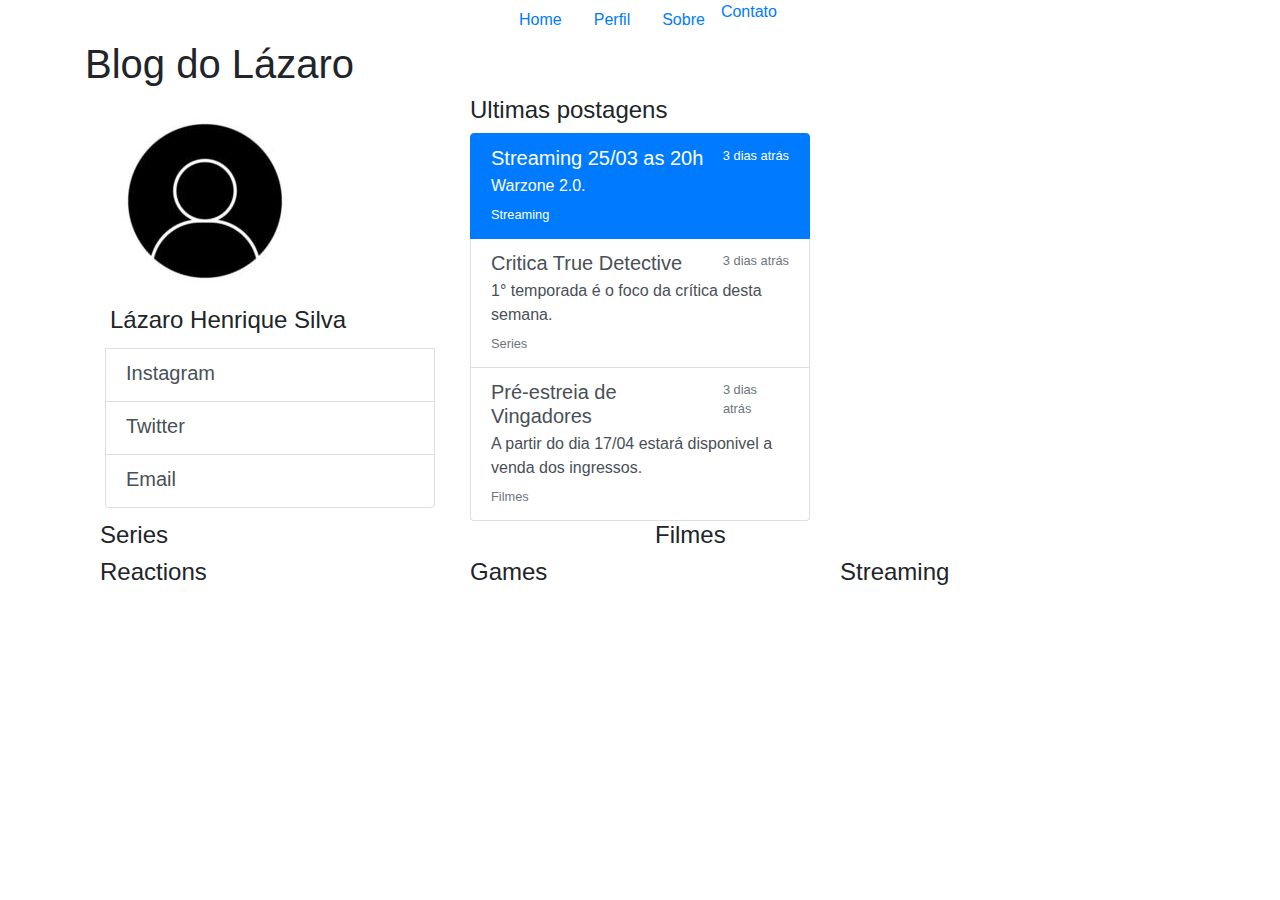
<file: index.html>
<!DOCTYPE html>
<html lang="pt-br">
<head>
    <meta charset="UTF-8">
    <meta http-equiv="X-UA-Compatible" content="IE=edge">
    <meta name="viewport" content="width=device-width, initial-scale=1.0">
    <title>Home</title>
    <link rel="stylesheet" href="css/bootstrap.min.css">
    <link rel="stylesheet" href="css/style.css">
</head>
<body>
    <div>
        <ul class="nav justify-content-center">
            <li class="nav-item">
                <a class="nav-link active" href="index.html">Home</a>
            </li>
            <li class="nav-item">
                <a class="nav-link" href="perfil.html">Perfil</a>
            </li>
            <li class="nav-item">
                <a class="nav-link" href="sobre.html">Sobre</a>
            </li>
            <li>
              <a class="nav-item" href="contato.html">Contato</a>
            </li>
          </ul>
    </div>
    <div class="container">
        <h1>Blog do Lázaro</h1>
    </div>
    <div class="container">
        <div class="container-fluid">
            <div class="row">
                <div class="col-sm">
                    <div class="perfil-description">
                        <div class="justify-content-center">
                            <img src="img/icone-perfil.jpg" alt="..." class="rounded-circle">
                            <div class="list-group">
                                <h4 class="perfil-name justify-center">Lázaro Henrique Silva</h4>
                                <a href="#" class="list-group-item list-group-item-action flex-column align-items-start">
                                  <div class="d-flex w-100 justify-content-between">
                                    <h5 class="mb-1">Instagram</h5>
                                  </div>
                                </a>
                                <a href="#" class="list-group-item list-group-item-action flex-column align-items-start">
                                  <div class="d-flex w-100 justify-content-between">
                                    <h5 class="mb-1">Twitter</h5>
                                  </div>
                                </a>
                                <a href="#" class="list-group-item list-group-item-action flex-column align-items-start">
                                  <div class="d-flex w-100 justify-content-between">
                                    <h5 class="mb-1">Email</h5>
                                  </div>
                                </a>
                              </div>
                        </div>
                    </div>
                </div>
                <div class="col-sm">
                    <div class="news-principal">
                        <h4>Ultimas postagens</h4>
                        <div class="list-group">
                            <a href="#" class="list-group-item list-group-item-action flex-column align-items-start active">
                              <div class="d-flex w-100 justify-content-between">
                                <h5 class="mb-1">Streaming 25/03 as 20h</h5>
                                <small>3 dias atrás</small>
                              </div>
                              <p class="mb-1">Warzone 2.0.</p>
                              <small>Streaming</small>
                            </a>
                            <a href="#" class="list-group-item list-group-item-action flex-column align-items-start">
                              <div class="d-flex w-100 justify-content-between">
                                <h5 class="mb-1">Critica True Detective</h5>
                                <small class="text-muted">3 dias atrás</small>
                              </div>
                              <p class="mb-1">1° temporada é o foco da crítica desta semana.</p>
                              <small class="text-muted">Series</small>
                            </a>
                            <a href="#" class="list-group-item list-group-item-action flex-column align-items-start">
                              <div class="d-flex w-100 justify-content-between">
                                <h5 class="mb-1">Pré-estreia de Vingadores</h5>
                                <small class="text-muted">3 dias atrás</small>
                              </div>
                              <p class="mb-1">A partir do dia 17/04 estará disponivel a venda dos ingressos.</p>
                              <small class="text-muted">Filmes</small>
                            </a>
                          </div>
                    </div>
                </div>
                <div class="col-sm">
                    <div class="contact">

                    </div>
                </div>
              </div>
        </div>
    </div>
    <div class="container">
        <div class="container-fluid">
            <div class="row">
                <div class="col">
                    <div  class="thema1">
                        <h4>Series</h4>
                    </div>
                </div>
                <div class="col">
                    <div class="thema2">
                        <h4>Filmes</h4>
                    </div>
                </div>
              </div>
              <div class="row">
                <div class="col">
                    <div class="thema3">
                        <h4>Reactions</h4>
                    </div>
                </div>
                <div class="col">
                    <div class="thema4">
                        <h4>Games</h4>
                    </div>
                </div>
                <div class="col">
                    <div class="thema5">
                        <h4>Streaming</h4>
                    </div>
                </div>
              </div>
        </div>
    </div>
    <div>
        <footer>
            <div class="">

            </div>
        </footer>
    </div>
</body>
</html>
</file>
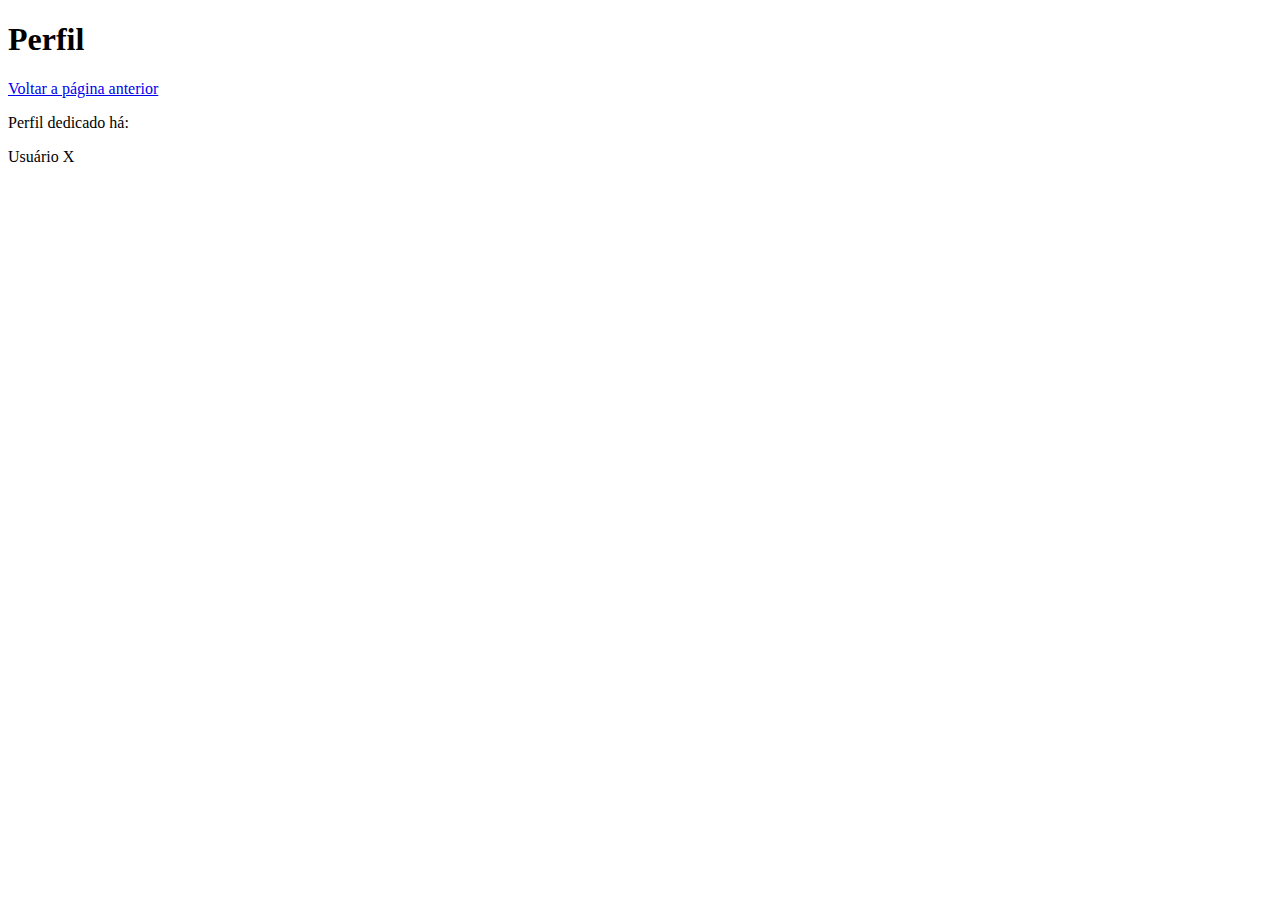
<file: perfi.html>
<!DOCTYPE html>
<html lang="en">
<head>
    <meta charset="UTF-8">
    <meta http-equiv="X-UA-Compatible" content="IE=edge">
    <meta name="viewport" content="width=device-width, initial-scale=1.0">
    <title>Perfil</title>
</head>
<body>
    <h1>Perfil</h1>
    <a href="index.html">Voltar a página anterior</a>
    <p>Perfil dedicado há: </p>
    <p>Usuário X</p>
</body>
</html>
</file>
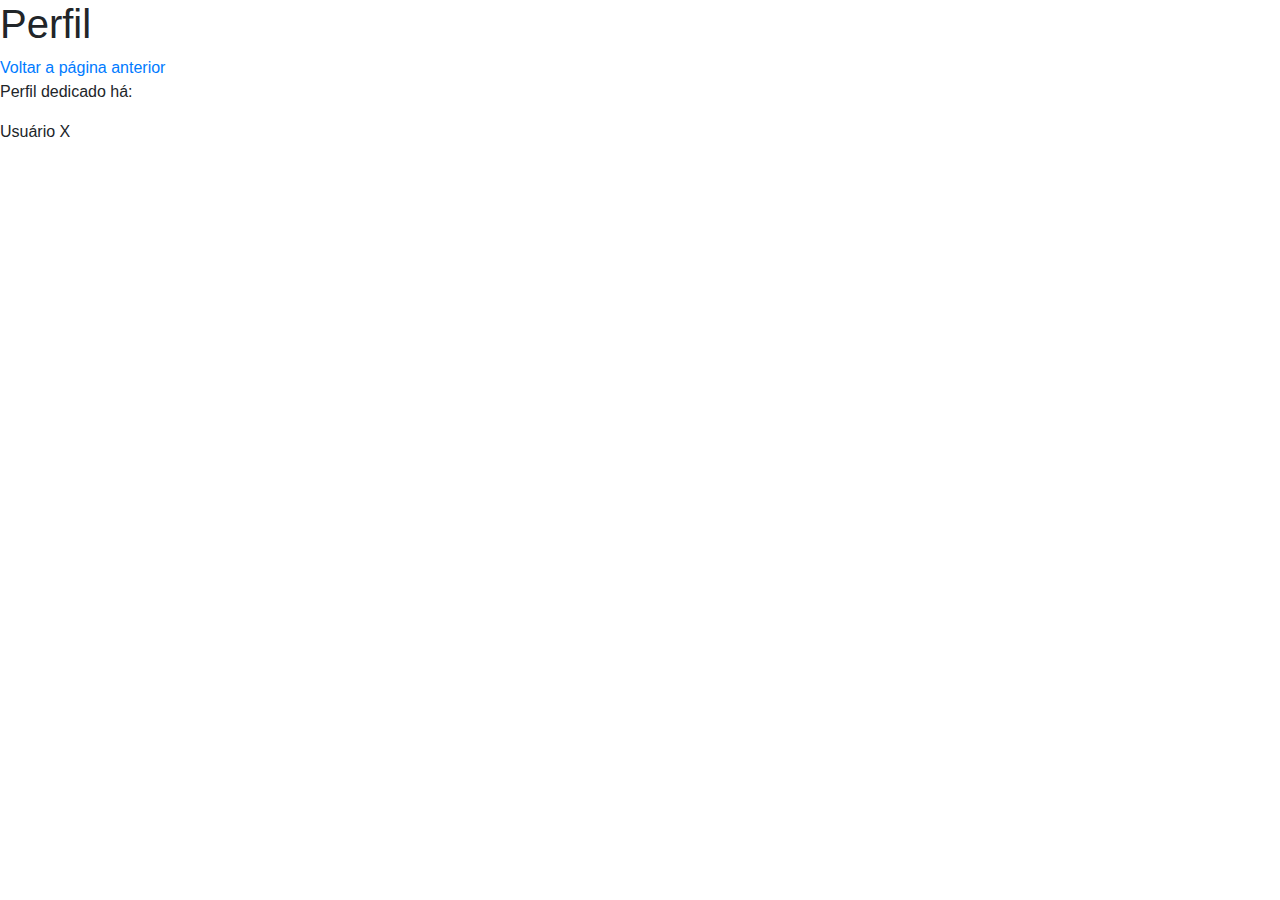
<file: perfil.html>
<!DOCTYPE html>
<html lang="pt-br">
<head>
    <meta charset="UTF-8">
    <meta http-equiv="X-UA-Compatible" content="IE=edge">
    <meta name="viewport" content="width=device-width, initial-scale=1.0">
    <title>Perfil</title>
    <link rel="stylesheet" href="css/bootstrap.min.css">
    <link rel="stylesheet" href="css/style.css">
</head>
<body>
    <h1>Perfil</h1>
    <a href="index.html">Voltar a página anterior</a>
    <p>Perfil dedicado há: </p>
    <p>Usuário X</p>


</body>
</html>
</file>
<file: css/style.css>
.perfil-description {
    margin: 5px;
}
.perfil-name{
    padding: 5px;
}
</file>
